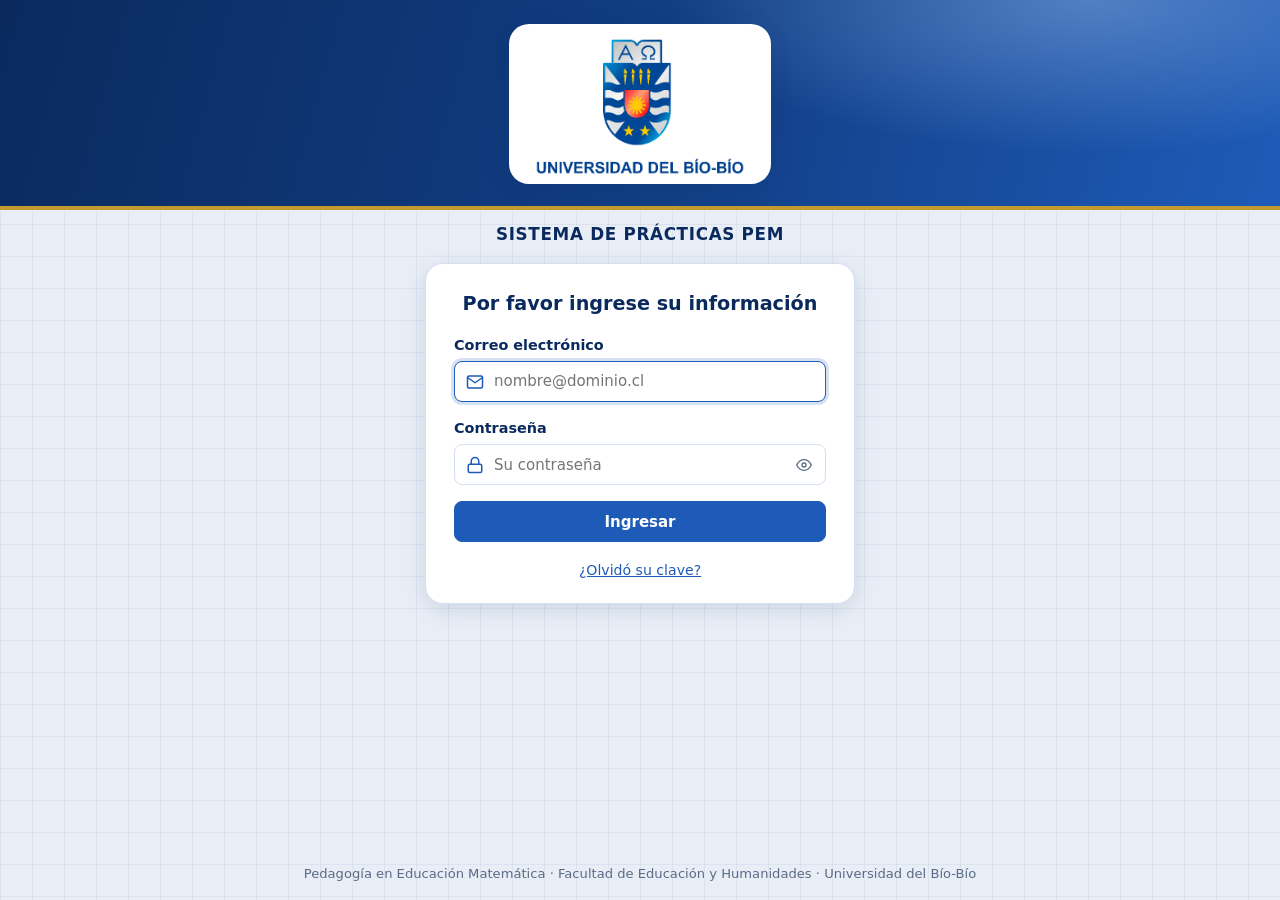
<file: backend/src/main/resources/static/index.html>
<!DOCTYPE html>
<html lang="es">
<head>
  <meta charset="utf-8">
  <meta name="viewport" content="width=device-width, initial-scale=1">
  <title>Ingresar · Sistema de Prácticas PEM</title>
  <meta name="description" content="Sistema de Prácticas PEM: evaluación y monitoreo de las prácticas de Pedagogía en Educación Matemática.">
  <link rel="icon" type="image/png" href="img/EscudoUBB.png">
  <link rel="stylesheet" href="css/base.css">
  <link rel="stylesheet" href="css/login.css">
</head>
<body class="login">
  <main class="login-pagina">
    <div class="login-logo-caja">
      <img class="login-logo" src="img/LogoInstitucionalPNG.png" alt="Universidad del Bío-Bío">
    </div>
    <p class="login-sistema">Sistema de Prácticas PEM</p>

    <section class="tarjeta login-tarjeta" aria-labelledby="titulo-login">
      <h2 id="titulo-login">Por favor ingrese su información</h2>

      <div id="alerta" hidden></div>

      <form id="form-login" novalidate autocomplete="on">
        <div class="campo">
          <label for="email">Correo electrónico</label>
          <span class="entrada-icono">
            <span class="ico" data-icono="mail"></span>
            <input id="email" name="email" type="email" autocomplete="username" placeholder="nombre@dominio.cl" autofocus>
          </span>
          <span class="error-campo" id="error-email" role="alert" hidden></span>
        </div>

        <div class="campo">
          <label for="password">Contraseña</label>
          <span class="entrada-icono">
            <span class="ico" data-icono="lock"></span>
            <input id="password" name="password" type="password" autocomplete="current-password" placeholder="Su contraseña">
            <button type="button" class="toggle-clave" id="toggle-clave" aria-label="Mostrar contraseña" aria-pressed="false"></button>
          </span>
          <span class="error-campo" id="error-password" role="alert" hidden></span>
        </div>

        <button type="submit" class="btn btn-primario btn-bloque" id="btn-ingresar">Ingresar</button>
      </form>

      <p class="login-aviso">
        <button type="button" class="login-enlace" id="btn-olvide" aria-expanded="false" aria-controls="panel-recuperar">¿Olvidó su clave?</button>
      </p>

      <div id="panel-recuperar" class="login-recuperar" hidden>
        <h3>Recuperar la clave</h3>
        <p class="login-ayuda">Escriba el correo de su cuenta. Si está registrado, le llegará un enlace para elegir una clave nueva.</p>
        <div id="alerta-recuperar" hidden></div>
        <form id="form-recuperar" novalidate>
          <div class="campo">
            <label for="email-recuperar">Correo electrónico</label>
            <span class="entrada-icono">
              <span class="ico" data-icono="mail"></span>
              <input id="email-recuperar" name="email" type="email" autocomplete="username" placeholder="nombre@dominio.cl">
            </span>
            <span class="error-campo" id="error-email-recuperar" role="alert" hidden></span>
          </div>
          <button type="submit" class="btn btn-primario btn-bloque" id="btn-recuperar">Enviar enlace</button>
        </form>
      </div>
    </section>

    <footer class="login-pie">
      Pedagogía en Educación Matemática · Facultad de Educación y Humanidades · Universidad del Bío-Bío
    </footer>
  </main>

  <script type="module" src="js/login.js"></script>
</body>
</html>
</file>
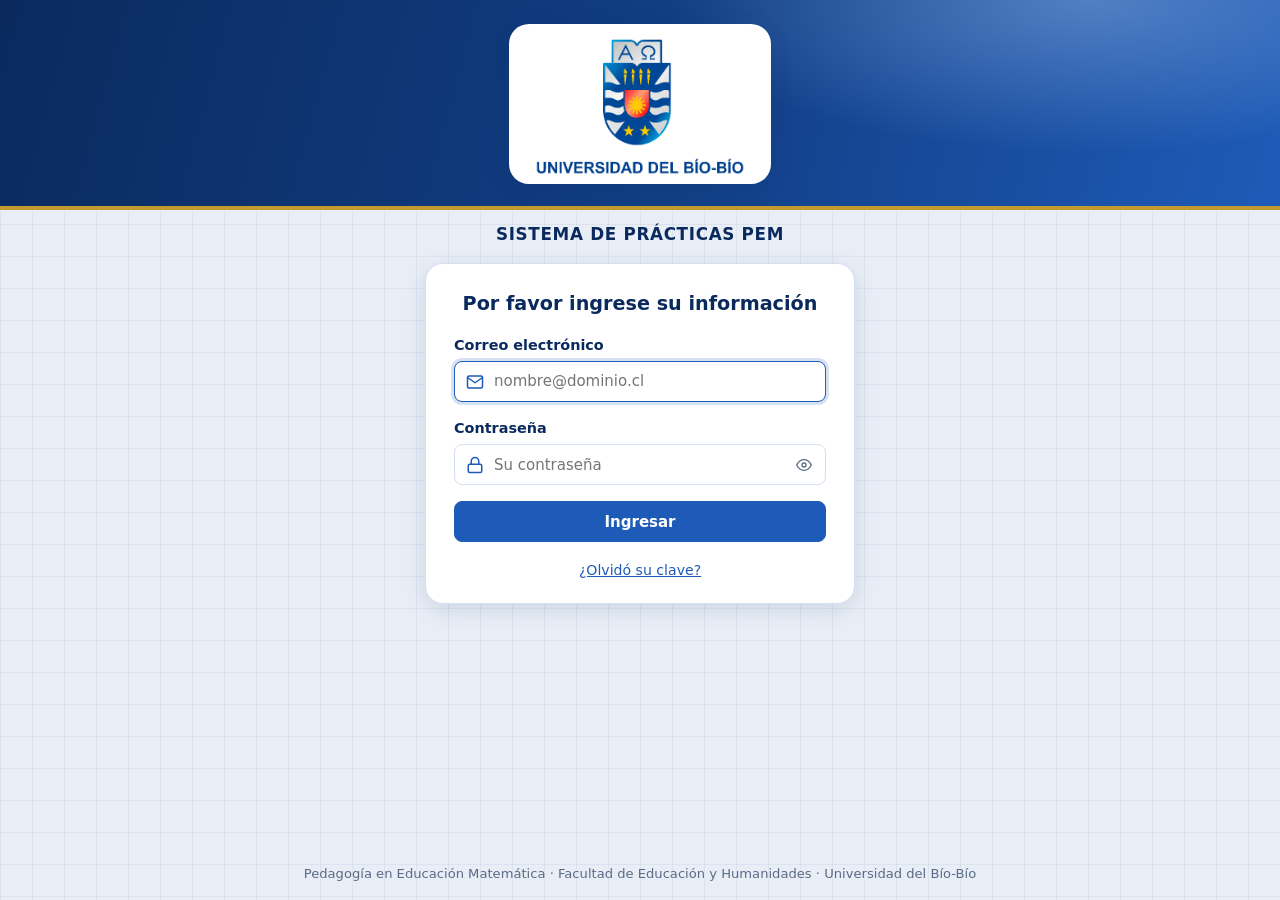
<file: backend/src/main/resources/static/app.html>
<!DOCTYPE html>
<html lang="es">
<head>
  <meta charset="utf-8">
  <meta name="viewport" content="width=device-width, initial-scale=1">
  <title>Sistema de Prácticas PEM</title>
  <meta name="description" content="Sistema de Prácticas PEM: evaluación y monitoreo de las prácticas de Pedagogía en Educación Matemática.">
  <link rel="icon" type="image/png" href="img/EscudoUBB.png">
  <link rel="stylesheet" href="css/base.css">
  <link rel="stylesheet" href="css/app.css">
  <link rel="stylesheet" href="css/vistas.css">
</head>
<body class="app">

  <!-- ZONA 1: cabecera fija. El escudo va SIEMPRE en la esquina superior izquierda. -->
  <header class="cabecera-app">
    <a class="marca" href="#/inicio" aria-label="Sistema de Prácticas PEM, ir al inicio">
      <span class="escudo-marco">
        <img src="img/EscudoUBB.png" alt="Escudo de la Universidad del Bío-Bío" onerror="this.parentNode.classList.add('sin-imagen')">
      </span>
      <span class="marca-texto">
        <strong>Sistema de Prácticas PEM</strong>
        <small>Universidad del Bío-Bío</small>
      </span>
    </a>

    <button type="button" class="btn-cabecera" id="btn-lateral" aria-label="Mostrar u ocultar el menú" aria-controls="lateral" aria-expanded="true"></button>

    <div class="cabecera-usuario">
      <span class="avatar" id="avatar" aria-hidden="true"></span>
      <div class="usuario-datos">
        <strong id="usuario-nombre">…</strong>
        <small id="usuario-rol"></small>
      </div>
      <button type="button" class="btn-salir" id="btn-salir"><span id="ico-salir"></span><span class="texto-salir">Cerrar sesión</span></button>
    </div>
  </header>

  <div class="cuerpo-app">
    <!-- ZONA 2: barra lateral (colapsable) -->
    <aside class="lateral" id="lateral" aria-label="Menú principal">
      <nav id="menu" aria-label="Funciones del sistema"></nav>
    </aside>
    <div class="velo" id="velo" hidden></div>

    <!-- ZONA 3: zona principal (cambia según la ruta #/...) -->
    <main class="principal" id="principal" tabindex="-1">
      <div id="vista" class="vista"></div>
    </main>
  </div>

  <script type="module" src="js/app.js"></script>
</body>
</html>
</file>
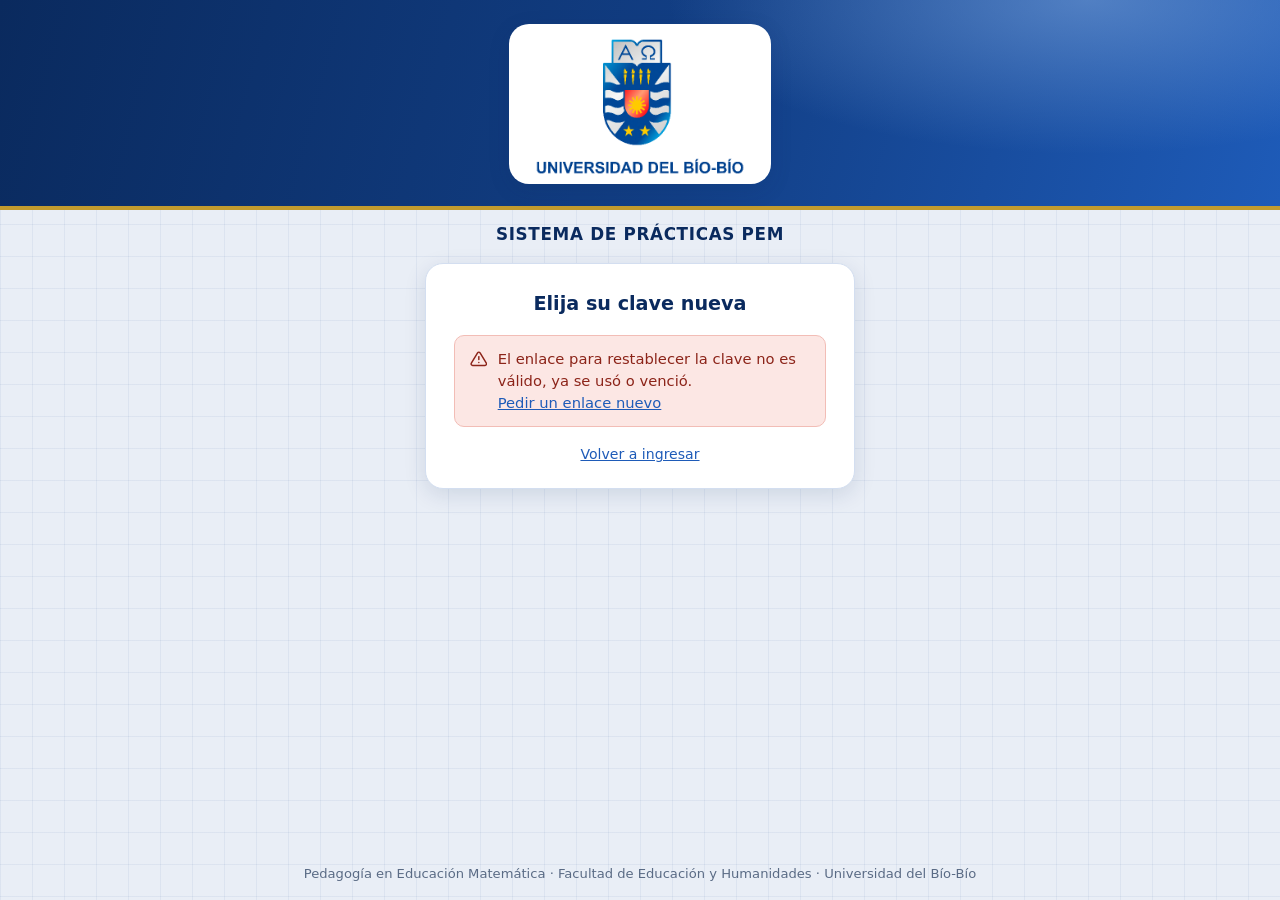
<file: backend/src/main/resources/static/restablecer-clave.html>
<!DOCTYPE html>
<html lang="es">
<head>
  <meta charset="utf-8">
  <meta name="viewport" content="width=device-width, initial-scale=1">
  <!-- El token va en la URL: que no se mande a otros sitios en la cabecera Referer -->
  <meta name="referrer" content="no-referrer">
  <title>Restablecer clave · Sistema de Prácticas PEM</title>
  <link rel="icon" type="image/png" href="img/EscudoUBB.png">
  <link rel="stylesheet" href="css/base.css">
  <link rel="stylesheet" href="css/login.css">
</head>
<body class="login">
  <main class="login-pagina">
    <div class="login-logo-caja">
      <img class="login-logo" src="img/LogoInstitucionalPNG.png" alt="Universidad del Bío-Bío">
    </div>
    <p class="login-sistema">Sistema de Prácticas PEM</p>

    <section class="tarjeta login-tarjeta" aria-labelledby="titulo-restablecer">
      <h2 id="titulo-restablecer">Elija su clave nueva</h2>

      <div id="alerta" hidden></div>

      <form id="form-restablecer" novalidate>
        <div class="campo">
          <label for="nueva">Clave nueva</label>
          <span class="entrada-icono">
            <span class="ico" data-icono="lock"></span>
            <input id="nueva" name="nueva" type="password" autocomplete="new-password" placeholder="Entre 8 y 72 caracteres" autofocus>
            <button type="button" class="toggle-clave" id="toggle-clave" aria-label="Mostrar contraseña" aria-pressed="false"></button>
          </span>
          <span class="error-campo" id="error-nueva" role="alert" hidden></span>
        </div>

        <div class="campo">
          <label for="confirmacion">Repita la clave nueva</label>
          <span class="entrada-icono">
            <span class="ico" data-icono="lock"></span>
            <input id="confirmacion" name="confirmacion" type="password" autocomplete="new-password" placeholder="La misma clave">
          </span>
          <span class="error-campo" id="error-confirmacion" role="alert" hidden></span>
        </div>

        <button type="submit" class="btn btn-primario btn-bloque" id="btn-guardar">Guardar clave nueva</button>
      </form>

      <p class="login-aviso"><a href="index.html">Volver a ingresar</a></p>
    </section>

    <footer class="login-pie">
      Pedagogía en Educación Matemática · Facultad de Educación y Humanidades · Universidad del Bío-Bío
    </footer>
  </main>

  <script type="module" src="js/restablecer-clave.js"></script>
</body>
</html>
</file>
<file: backend/src/main/resources/static/css/base.css>
/* =========================================================================
   Sistema de Prácticas PEM - estilos base (compartidos por login y aplicación)
   Paleta propia en azules institucionales + acento dorado discreto.
   ========================================================================= */

:root {
  --azul-900: #0A2A5E;
  --azul-700: #123F86;
  --azul-500: #1E5BB8;
  --azul-300: #7FA7DD;
  --azul-50: #EAF1FB;
  --dorado: #C29B2E;
  --dorado-suave: #F6EBC8;

  --texto: #1B2A41;
  --texto-suave: #5A6B85;
  --borde: #D3DEF0;
  --fondo: #F2F5FA;
  --blanco: #FFFFFF;

  --ok: #1F8A5B;
  --ok-fondo: #E3F5EC;
  --aviso: #A86A0C;
  --aviso-fondo: #FCEFD6;
  --error: #C0392B;
  --error-fondo: #FCE7E4;
  --info-fondo: #E4EEFB;

  --radio: 10px;
  --radio-grande: 16px;
  --sombra-sm: 0 1px 2px rgba(10, 42, 94, .08);
  --sombra: 0 6px 22px rgba(10, 42, 94, .12);
  --fuente: "Segoe UI", system-ui, -apple-system, "Helvetica Neue", Arial, sans-serif;
}

*, *::before, *::after { box-sizing: border-box; }

html, body { height: 100%; }

body {
  margin: 0;
  font-family: var(--fuente);
  font-size: 15px;
  line-height: 1.5;
  color: var(--texto);
  background: var(--fondo);
  -webkit-font-smoothing: antialiased;
}

h1, h2, h3, h4 { margin: 0 0 .4em; line-height: 1.25; color: var(--azul-900); }
h1 { font-size: 1.6rem; }
h2 { font-size: 1.25rem; }
h3 { font-size: 1.05rem; }
p { margin: 0 0 .8em; }
a { color: var(--azul-500); }
[hidden] { display: none !important; }

.icono { width: 1.2em; height: 1.2em; flex: none; vertical-align: -.2em; }
.sr-only { position: absolute; width: 1px; height: 1px; overflow: hidden; clip: rect(0 0 0 0); white-space: nowrap; }

:focus-visible { outline: 3px solid var(--azul-300); outline-offset: 2px; }

/* ---------- Botones ---------- */
.btn {
  display: inline-flex; align-items: center; justify-content: center; gap: .5em;
  padding: .55em 1.1em; min-height: 40px;
  font: inherit; font-weight: 600; color: var(--azul-700);
  background: var(--blanco); border: 1px solid var(--azul-300); border-radius: 8px;
  cursor: pointer; transition: background .15s, box-shadow .15s, transform .05s;
  text-decoration: none;
}
.btn:hover { background: var(--azul-50); }
.btn:active { transform: translateY(1px); }
.btn:disabled, .btn[aria-busy="true"] { opacity: .65; cursor: not-allowed; }
.btn-primario { color: #fff; background: var(--azul-500); border-color: var(--azul-500); }
.btn-primario:hover { background: var(--azul-700); }
.btn-ok { color: #fff; background: var(--ok); border-color: var(--ok); }
.btn-ok:hover { background: #17724a; }
.btn-peligro { color: #fff; background: var(--error); border-color: var(--error); }
.btn-peligro:hover { background: #a02f23; }
.btn-fantasma { border-color: transparent; background: transparent; }
.btn-chico { min-height: 32px; padding: .25em .75em; font-size: .88rem; }
.btn-bloque { width: 100%; }
.btn .cargando { width: 1em; height: 1em; }

/* ---------- Spinner ---------- */
.cargando {
  display: inline-block; width: 1.2em; height: 1.2em;
  border: 3px solid var(--azul-50); border-top-color: var(--azul-500); border-radius: 50%;
  animation: girar .8s linear infinite;
}
.btn-primario .cargando, .btn-ok .cargando, .btn-peligro .cargando { border-color: rgba(255, 255, 255, .35); border-top-color: #fff; }
@keyframes girar { to { transform: rotate(360deg); } }
.estado-carga { display: flex; align-items: center; justify-content: center; gap: .8em; padding: 2.5rem 1rem; color: var(--texto-suave); }
.estado-carga .cargando { width: 1.6em; height: 1.6em; }

/* ---------- Formularios ---------- */
.campo { display: flex; flex-direction: column; gap: .3em; margin-bottom: 1rem; }
.campo > label, .campo > .etiqueta { font-weight: 600; font-size: .9rem; color: var(--azul-900); }
.campo .ayuda { font-size: .82rem; color: var(--texto-suave); }
.campo .error-campo { font-size: .82rem; color: var(--error); font-weight: 600; }
.campo input[type="file"] { padding: .4rem; border: 1px dashed var(--borde); border-radius: 10px; background: var(--fondo); font-size: .85rem; }
.req { color: var(--error); }

input[type="text"], input[type="email"], input[type="password"], input[type="number"], input[type="date"],
input[type="time"], input[type="search"], select, textarea {
  width: 100%; font: inherit; color: var(--texto);
  padding: .55em .75em; min-height: 40px;
  background: var(--blanco); border: 1px solid var(--borde); border-radius: 8px;
  transition: border-color .15s, box-shadow .15s;
}
textarea { min-height: 90px; resize: vertical; }
input:focus, select:focus, textarea:focus { outline: none; border-color: var(--azul-500); box-shadow: 0 0 0 3px rgba(30, 91, 184, .18); }
input.invalido, select.invalido, textarea.invalido { border-color: var(--error); background: #fffafa; }
input:disabled, select:disabled, textarea:disabled { background: var(--fondo); color: var(--texto-suave); }

.rejilla-form { display: grid; grid-template-columns: repeat(2, minmax(0, 1fr)); gap: 0 1rem; }
.rejilla-form .completo { grid-column: 1 / -1; }
@media (max-width: 620px) { .rejilla-form { grid-template-columns: 1fr; } }

/* ---------- Tarjetas ---------- */
.tarjeta {
  background: var(--blanco); border: 1px solid var(--borde); border-radius: var(--radio-grande);
  box-shadow: var(--sombra-sm); padding: 1.25rem;
}
.tarjeta + .tarjeta { margin-top: 1rem; }
.tarjeta > h2:first-child, .tarjeta > h3:first-child { margin-top: 0; }

/* ---------- Badges de estado ---------- */
.badge {
  display: inline-flex; align-items: center; gap: .35em; padding: .15em .65em;
  font-size: .78rem; font-weight: 700; letter-spacing: .02em; white-space: nowrap;
  border-radius: 999px; border: 1px solid transparent;
  color: #3b4a63; background: #E8ECF3; border-color: #D3DAE6;
}
.badge::before { content: ""; width: .5em; height: .5em; border-radius: 50%; background: currentColor; opacity: .8; }
.badge-BORRADOR { color: #4d5a70; background: #EBEEF3; border-color: #D5DBE5; }
.badge-EN_REVISION_GUIA { color: #14508f; background: #DFECFB; border-color: #B6D2F1; }
.badge-CON_OBSERVACIONES { color: #94590a; background: #FCEFD6; border-color: #F0D4A0; }
.badge-EN_AUTORIZACION { color: #4d3a9c; background: #ECE8FA; border-color: #CFC6F1; }
.badge-AUTORIZADA, .badge-APROBADA, .badge-FINALIZADA { color: #16704a; background: #E3F5EC; border-color: #B5E2CB; }
.badge-EN_CURSO { color: #14508f; background: #DFECFB; border-color: #B6D2F1; }
.badge-REPROBADA { color: #a02f23; background: #FCE7E4; border-color: #F2BDB6; }
.badge-rol { color: var(--azul-700); background: var(--azul-50); border-color: var(--borde); }
.badge-rol::before { display: none; }
.badge-dorado { color: #7a5c0c; background: var(--dorado-suave); border-color: #E7D391; }
.badge-dorado::before { display: none; }

/* ---------- Tablas ---------- */
.tabla-contenedor { overflow-x: auto; border: 1px solid var(--borde); border-radius: var(--radio); background: var(--blanco); }
table.tabla { width: 100%; border-collapse: collapse; font-size: .93rem; }
.tabla th, .tabla td { padding: .65em .9em; text-align: left; border-bottom: 1px solid var(--borde); vertical-align: middle; }
.tabla thead th { background: var(--azul-50); color: var(--azul-900); font-size: .8rem; text-transform: uppercase; letter-spacing: .04em; white-space: nowrap; }
.tabla tbody tr:last-child td { border-bottom: none; }
.tabla tbody tr:hover { background: #F7FAFE; }
.tabla .acciones { text-align: right; white-space: nowrap; }
.tabla .num { text-align: right; font-variant-numeric: tabular-nums; }
.tabla small { color: var(--texto-suave); }
/* Celular: la tabla se desplaza de lado dentro de su recuadro, pero la columna de acciones (Abrir, Ver...) queda
   fija a la derecha para que el botón siempre esté a la vista. */
@media (max-width: 640px) {
  .tabla td.acciones, .tabla:has(td.acciones) thead th:last-child { position: sticky; right: 0; z-index: 1; box-shadow: -8px 0 10px -8px rgba(10, 42, 94, .35); }
  .tabla td.acciones { background: var(--blanco); }
  .tabla tbody tr:hover td.acciones { background: #F7FAFE; }
}

/* ---------- Vacío, alertas ---------- */
.vacio { text-align: center; padding: 2.5rem 1rem; color: var(--texto-suave); }
.vacio .icono { width: 2.4rem; height: 2.4rem; color: var(--azul-300); margin-bottom: .4rem; }
.vacio p { margin: .2em 0; }

.alerta {
  display: flex; gap: .7em; align-items: flex-start; padding: .8em 1em; margin-bottom: 1rem;
  border-radius: var(--radio); border: 1px solid; font-size: .92rem;
}
.alerta .icono { margin-top: .15em; }
.alerta ul { margin: .3em 0 0; padding-left: 1.2em; }
.alerta-error { color: #8c2419; background: var(--error-fondo); border-color: #F2BDB6; }
.alerta-aviso { color: #7a4d06; background: var(--aviso-fondo); border-color: #F0D4A0; }
.alerta-info { color: #14406f; background: var(--info-fondo); border-color: #BFD5F2; }
.alerta-ok { color: #12603f; background: var(--ok-fondo); border-color: #B5E2CB; }

/* ---------- Toasts ---------- */
#toasts { position: fixed; right: 1rem; bottom: 1rem; z-index: 1000; display: flex; flex-direction: column; gap: .5rem; max-width: min(380px, calc(100vw - 2rem)); }
.toast {
  display: flex; gap: .6em; align-items: flex-start; padding: .75em 1em; border-radius: var(--radio);
  color: #fff; background: var(--azul-900); box-shadow: var(--sombra); font-size: .92rem;
  animation: entra .2s ease-out;
}
.toast-ok { background: #1a6f4b; }
.toast-error { background: #a52f22; }
.toast .icono { margin-top: .12em; }
@keyframes entra { from { opacity: 0; transform: translateY(8px); } to { opacity: 1; transform: none; } }

/* ---------- Modal ---------- */
.modal-fondo {
  position: fixed; inset: 0; z-index: 900; display: flex; align-items: flex-start; justify-content: center;
  padding: 4vh 1rem; overflow-y: auto; background: rgba(10, 42, 94, .5); animation: aparece .15s ease-out;
}
.modal { width: min(680px, 100%); background: var(--blanco); border-radius: var(--radio-grande); box-shadow: 0 20px 60px rgba(10, 42, 94, .35); }
.modal-chico { width: min(460px, 100%); }
.modal-cabecera { display: flex; align-items: center; justify-content: space-between; gap: 1rem; padding: 1rem 1.25rem; border-bottom: 1px solid var(--borde); }
.modal-cabecera h2 { margin: 0; font-size: 1.1rem; }
.modal-cuerpo { padding: 1.25rem; }
.modal-pie { display: flex; justify-content: flex-end; gap: .6rem; padding: .9rem 1.25rem; border-top: 1px solid var(--borde); background: #F8FAFD; border-radius: 0 0 var(--radio-grande) var(--radio-grande); flex-wrap: wrap; }
@keyframes aparece { from { opacity: 0; } to { opacity: 1; } }

@media (prefers-reduced-motion: reduce) {
  *, *::before, *::after { animation-duration: .01ms !important; transition-duration: .01ms !important; }
}
</file>
<file: backend/src/main/resources/static/css/login.css>
/* Pantalla de inicio de sesión */

body.login {
  min-height: 100%;
  background-color: #E9EEF6;
  /* cuadrícula sutil */
  background-image:
    linear-gradient(rgba(18, 63, 134, .06) 1px, transparent 1px),
    linear-gradient(90deg, rgba(18, 63, 134, .06) 1px, transparent 1px);
  background-size: 32px 32px;
  position: relative;
}

/* banda decorativa de degradado azul arriba */
body.login::before {
  content: "";
  position: absolute; inset: 0 0 auto 0; height: 210px;
  background:
    radial-gradient(600px 220px at 85% 0%, rgba(127, 167, 221, .55), transparent 70%),
    linear-gradient(105deg, var(--azul-900) 0%, var(--azul-700) 55%, var(--azul-500) 100%);
  border-bottom: 4px solid var(--dorado);
}

.login-pagina {
  position: relative; z-index: 1;
  min-height: 100vh;
  display: flex; flex-direction: column; align-items: center;
  padding: 1.5rem 1rem 1rem;
}

.login-logo-caja {
  background: var(--blanco); border-radius: 20px; box-shadow: var(--sombra);
  padding: .9rem 1.6rem .6rem; margin-bottom: 1.25rem;
}
.login-logo { display: block; width: clamp(150px, 26vw, 210px); height: auto; }

.login-sistema {
  margin: 1.1rem 0 1rem; text-align: center; font-size: 1.05rem; font-weight: 600; letter-spacing: .04em;
  color: var(--azul-900); text-transform: uppercase;
}

.login-tarjeta {
  width: min(430px, 100%); padding: 1.75rem 1.75rem 1.4rem; border-radius: 18px; box-shadow: var(--sombra);
}
.login-tarjeta h2 { text-align: center; font-size: 1.2rem; margin-bottom: 1.2rem; }

.entrada-icono { position: relative; display: block; }
.entrada-icono > .ico {
  position: absolute; left: .8em; top: 50%; transform: translateY(-50%); color: var(--azul-500); display: flex; pointer-events: none;
}
.entrada-icono input { padding-left: 2.6em; }
.entrada-icono input[type="password"], .entrada-icono input.con-toggle { padding-right: 3em; }
.entrada-icono .toggle-clave {
  position: absolute; right: .3em; top: 50%; transform: translateY(-50%);
  width: 36px; height: 36px; display: flex; align-items: center; justify-content: center;
  color: var(--texto-suave); background: transparent; border: 0; border-radius: 8px; cursor: pointer;
}
.entrada-icono .toggle-clave:hover { background: var(--azul-50); color: var(--azul-700); }

.login-aviso { margin: 1.1rem 0 0; text-align: center; font-size: .88rem; color: var(--texto-suave); }
.login-enlace {
  font: inherit; color: var(--azul-500); background: none; border: 0; padding: 0; cursor: pointer; text-decoration: underline;
}
.login-enlace:hover { color: var(--azul-700); }
.login-recuperar { margin-top: 1.1rem; padding-top: 1.1rem; border-top: 1px solid var(--azul-50); }
.login-recuperar h3 { font-size: 1.05rem; margin-bottom: .4rem; text-align: center; }
.login-ayuda { margin: 0 0 .9rem; font-size: .88rem; color: var(--texto-suave); text-align: center; }
.login-pie { margin-top: auto; padding-top: 1.5rem; text-align: center; font-size: .82rem; color: var(--texto-suave); }

@media (max-width: 480px) {
  body.login::before { height: 170px; }
  .login-tarjeta { padding: 1.4rem 1.1rem 1.2rem; }
}
</file>
<file: backend/src/main/resources/static/css/app.css>
/* Estructura de la aplicación: cabecera fija, barra lateral y zona principal + pantalla de inicio */

:root { --alto-cabecera: 64px; --ancho-lateral: 300px; --ancho-lateral-chico: 68px; }

body.app { height: 100vh; overflow: hidden; display: flex; flex-direction: column; }

/* ================= CABECERA ================= */
.cabecera-app {
  flex: none; height: var(--alto-cabecera); position: relative; z-index: 30;
  display: flex; align-items: center; gap: .75rem; padding: 0 1rem 0 .75rem;
  color: #fff;
  background: linear-gradient(95deg, var(--azul-900) 0%, var(--azul-700) 65%, #17509f 100%);
  border-bottom: 3px solid var(--dorado);
  box-shadow: 0 2px 10px rgba(10, 42, 94, .25);
}

.marca { display: flex; align-items: center; gap: .7rem; color: inherit; text-decoration: none; min-width: 0; }
.marca-texto { display: flex; flex-direction: column; line-height: 1.15; min-width: 0; }
.marca-texto strong { font-size: 1.05rem; letter-spacing: .01em; white-space: nowrap; }
.marca-texto small { font-size: .74rem; color: var(--azul-300); letter-spacing: .05em; text-transform: uppercase; white-space: nowrap; }

/* Escudo: recorte del PNG (tiene mucho margen transparente) dentro de un marco blanco redondeado. */
.escudo-marco {
  position: relative; flex: none; width: 40px; height: 48px; overflow: hidden;
  background: #fff; border-radius: 10px;
  box-shadow: 0 0 0 2px rgba(127, 167, 221, .55), 0 2px 8px rgba(0, 0, 0, .3);
}
.escudo-marco img { position: absolute; width: 90px; max-width: none; height: auto; left: -25px; top: 0; }
/* Si falta el archivo: degradado con las siglas */
.escudo-marco.sin-imagen { background: linear-gradient(160deg, var(--azul-300), var(--azul-500) 60%, var(--azul-900)); }
.escudo-marco.sin-imagen img { display: none; }
.escudo-marco.sin-imagen::after { content: "UBB"; position: absolute; inset: 0; display: flex; align-items: center; justify-content: center; font-weight: 800; font-size: .8rem; color: #fff; }

.btn-cabecera {
  display: inline-flex; align-items: center; justify-content: center; width: 40px; height: 40px; margin-left: .5rem;
  color: #fff; background: rgba(255, 255, 255, .1); border: 1px solid rgba(255, 255, 255, .25); border-radius: 10px; cursor: pointer;
}
.btn-cabecera:hover { background: rgba(255, 255, 255, .2); }

.cabecera-usuario { margin-left: auto; display: flex; align-items: center; gap: .7rem; min-width: 0; }
.avatar {
  flex: none; width: 38px; height: 38px; border-radius: 50%; display: flex; align-items: center; justify-content: center;
  font-weight: 700; font-size: .85rem; color: var(--azul-900); background: var(--dorado-suave); border: 2px solid var(--dorado);
}
.usuario-datos { display: flex; flex-direction: column; line-height: 1.2; text-align: right; min-width: 0; }
.usuario-datos strong { font-size: .92rem; white-space: nowrap; overflow: hidden; text-overflow: ellipsis; max-width: 240px; }
.usuario-datos small { font-size: .76rem; color: var(--azul-300); text-transform: uppercase; letter-spacing: .05em; font-weight: 600; }
.btn-salir {
  display: inline-flex; align-items: center; gap: .45em; padding: .45em .9em; min-height: 38px;
  font: inherit; font-weight: 600; font-size: .88rem; color: #fff; background: rgba(255, 255, 255, .12);
  border: 1px solid rgba(255, 255, 255, .35); border-radius: 8px; cursor: pointer; white-space: nowrap;
}
.btn-salir:hover { background: rgba(255, 255, 255, .24); }

/* ================= CUERPO ================= */
.cuerpo-app { flex: 1; display: flex; min-height: 0; position: relative; }

/* ================= BARRA LATERAL ================= */
.lateral {
  flex: none; width: var(--ancho-lateral); overflow-y: auto; overflow-x: hidden;
  background: var(--blanco); border-right: 1px solid var(--borde);
  transition: width .2s ease; padding: .75rem .6rem 1rem;
}
.lateral::-webkit-scrollbar { width: 8px; }
.lateral::-webkit-scrollbar-thumb { background: var(--borde); border-radius: 8px; }

.grupo { margin-top: .9rem; }
.grupo:first-child { margin-top: 0; }
/* Título de sección del menú (por ejemplo "Accesos rápidos"): solo una etiqueta, no es interactivo */
.grupo-titulo {
  display: flex; align-items: center; width: 100%; gap: .5rem;
  padding: .3rem .7rem; margin-bottom: .2rem; font: inherit; font-size: .72rem; font-weight: 700;
  letter-spacing: .09em; text-transform: uppercase; color: var(--texto-suave); background: none; border: 0; border-radius: 6px; cursor: default; text-align: left;
}

.item {
  position: relative; display: flex; align-items: center; gap: .75rem; padding: .55rem .7rem; margin: 2px 0;
  color: var(--texto); text-decoration: none; border-radius: 10px; border-left: 4px solid transparent;
  font-size: .9rem; line-height: 1.3; cursor: pointer;
}
.item:hover { background: var(--azul-50); color: var(--azul-900); }
.item.activo { background: var(--azul-50); color: var(--azul-900); font-weight: 700; border-left-color: var(--azul-500); box-shadow: inset 0 0 0 1px var(--borde); }
.item-ico { flex: none; display: flex; align-items: center; justify-content: center; width: 34px; height: 34px; border-radius: 9px; color: var(--azul-500); background: #F1F6FD; }
.item.activo .item-ico { color: #fff; background: var(--azul-500); }
.item-texto { display: flex; flex-direction: column; min-width: 0; }
.item-acceso { font-size: .85rem; }
.item-acceso .item-ico { width: 30px; height: 30px; }

/* Barra lateral contraída (solo íconos) */
body.lateral-chico .lateral { width: var(--ancho-lateral-chico); padding-left: .5rem; padding-right: .5rem; }
body.lateral-chico .item { justify-content: center; padding: .4rem; border-left-width: 0; }
body.lateral-chico .item-texto { display: none; }
body.lateral-chico .grupo-titulo { font-size: 0; padding: 0; height: 1px; background: var(--borde); margin: .8rem .5rem; width: auto; pointer-events: none; }

.velo { display: none; }

/* ================= ZONA PRINCIPAL ================= */
.principal { flex: 1; min-width: 0; overflow-y: auto; padding: 1.5rem 1.75rem 2.5rem; scroll-behavior: smooth; }
.principal:focus { outline: none; }
.vista { max-width: 1280px; margin: 0 auto; min-height: 100%; }

/* ================= PANTALLA DE INICIO (#/inicio) ================= */
.principal.es-inicio { padding: 1.25rem; }
.principal.es-inicio .vista { max-width: none; }

.inicio {
  display: grid; grid-template-columns: minmax(300px, 380px) minmax(0, 1fr); gap: 1.25rem;
  height: calc(100vh - var(--alto-cabecera) - 2.5rem - 3px); min-height: 460px;
}
.inicio-col-izq { display: flex; flex-direction: column; gap: 1rem; min-height: 0; overflow-y: auto; padding-right: .15rem; }

.inicio-saludo { padding: 1.25rem 1.25rem 1.1rem; border-radius: var(--radio-grande); color: #fff; background: linear-gradient(135deg, var(--azul-900), var(--azul-700)); box-shadow: var(--sombra); border-bottom: 4px solid var(--dorado); }
.inicio-saludo small { display: block; margin-bottom: .2rem; font-size: .78rem; letter-spacing: .06em; text-transform: uppercase; color: var(--azul-300); font-weight: 600; }
.inicio-saludo h1 { margin: 0 0 .5rem; color: #fff; font-size: 1.4rem; }
.inicio-saludo p { margin: 0; font-size: .86rem; line-height: 1.5; color: #dbe6f7; }
.inicio-saludo .badge { margin-top: .7rem; color: #fff; background: rgba(255, 255, 255, .15); border-color: rgba(255, 255, 255, .35); }

.accesos-titulo { margin: .2rem 0 -.3rem; font-size: .78rem; letter-spacing: .08em; text-transform: uppercase; color: var(--texto-suave); font-weight: 700; }
.acceso {
  display: flex; align-items: center; gap: .9rem; padding: .85rem 1rem; color: inherit; text-decoration: none;
  background: var(--blanco); border: 1px solid var(--borde); border-radius: 14px; box-shadow: var(--sombra-sm);
  transition: transform .12s, box-shadow .12s, border-color .12s;
}
.acceso:hover { transform: translateY(-2px); box-shadow: var(--sombra); border-color: var(--azul-300); }
.acceso-ico { flex: none; width: 42px; height: 42px; display: flex; align-items: center; justify-content: center; border-radius: 12px; color: #fff; background: linear-gradient(135deg, var(--azul-500), var(--azul-700)); }
.acceso-ico .icono { width: 1.35em; height: 1.35em; }
.acceso strong { display: block; color: var(--azul-900); font-size: .95rem; }
.acceso small { color: var(--texto-suave); font-size: .82rem; }
.acceso .cuenta { margin-left: auto; flex: none; min-width: 1.8em; padding: .1em .6em; text-align: center; font-weight: 800; font-size: .85rem; color: #fff; background: var(--dorado); border-radius: 999px; }

.hero {
  position: relative; min-height: 420px; overflow: hidden; border-radius: 20px; box-shadow: var(--sombra);
  background: linear-gradient(140deg, var(--azul-500), var(--azul-900)); /* fallback si falta la imagen */
}
.hero img { position: absolute; inset: 0; width: 100%; height: 100%; object-fit: cover; object-position: 82% 50%; }
.hero::after { /* degradado azul que disimula el pixelado y da unidad visual */
  content: ""; position: absolute; inset: 0;
  background:
    linear-gradient(180deg, rgba(10, 42, 94, .05) 0%, rgba(10, 42, 94, .25) 55%, rgba(10, 42, 94, .78) 100%),
    linear-gradient(90deg, rgba(18, 63, 134, .35), transparent 45%);
}
.hero-franja {
  position: absolute; z-index: 2; left: 0; right: 0; bottom: 0; display: flex; align-items: center; gap: .9rem;
  padding: 1.1rem 1.6rem; color: #fff; background: rgba(10, 42, 94, .62); backdrop-filter: blur(6px);
  border-top: 3px solid var(--dorado);
}
.hero-franja strong { font-size: clamp(1.15rem, 2.4vw, 1.75rem); letter-spacing: .01em; }
.hero-franja small { display: block; font-size: .82rem; color: #cfe0f7; letter-spacing: .04em; }

@media (max-width: 1000px) {
  .inicio { grid-template-columns: 1fr; height: auto; min-height: 0; }
  .hero { order: -1; min-height: 300px; }
  .inicio-col-izq { overflow: visible; }
}

/* ================= RESPONSIVO ================= */
@media (max-width: 900px) {
  .principal { padding: 1rem 1rem 2rem; }
  .lateral {
    position: fixed; z-index: 40; top: var(--alto-cabecera); bottom: 0; left: 0; width: min(320px, 86vw);
    transform: translateX(-100%); transition: transform .2s ease; box-shadow: var(--sombra);
  }
  body.lateral-abierto .lateral { transform: none; }
  body.lateral-abierto .velo { display: block; position: fixed; z-index: 35; inset: var(--alto-cabecera) 0 0 0; background: rgba(10, 42, 94, .45); }
  /* en pantallas angostas la barra siempre muestra texto: "contraída" solo aplica a escritorio */
  body.lateral-chico .lateral { width: min(320px, 86vw); }
  body.lateral-chico .item { justify-content: flex-start; padding: .55rem .7rem; border-left-width: 4px; }
  body.lateral-chico .item-texto { display: flex; }
  body.lateral-chico .grupo-titulo { font-size: .72rem; height: auto; padding: .3rem .7rem; background: none; margin: 0 0 .2rem; pointer-events: auto; cursor: pointer; }
  body.lateral-chico .grupo-titulo .icono { display: block; }
}
@media (max-width: 640px) {
  .marca-texto small, .usuario-datos strong, .texto-salir { display: none; }
  .usuario-datos small { font-size: .7rem; }
  .cabecera-app { gap: .5rem; padding-right: .6rem; }
  .btn-cabecera { margin-left: .2rem; }
}
@media (max-width: 420px) {
  .marca-texto strong { font-size: .92rem; }
  .usuario-datos { display: none; }
}
</file>
<file: backend/src/main/resources/static/css/vistas.css>
/* Estilos de las vistas (HU-01 a HU-05) */

code { font-family: Consolas, "Courier New", monospace; font-size: .88em; padding: .1em .35em; background: var(--azul-50); border-radius: 4px; }
.subtitulo { color: var(--texto-suave); font-size: .92rem; margin: 0 0 .6em; }
h2 .icono { color: var(--azul-500); }

/* ---------- Cabecera de vista ---------- */
.vista-cabecera { display: flex; align-items: flex-end; justify-content: space-between; gap: 1rem; flex-wrap: wrap; margin-bottom: 1.25rem; }
.vista-cabecera h1 { margin: .15em 0 .1em; font-size: 1.45rem; }
.vista-cabecera .subtitulo { margin: 0; max-width: 62ch; }
.vista-acciones { display: flex; gap: .5rem; flex-wrap: wrap; }

/* ---------- Pestañas ---------- */
.pestanas { display: flex; gap: .25rem; margin-bottom: 1rem; border-bottom: 2px solid var(--borde); overflow-x: auto; }
.pestana { display: inline-flex; align-items: center; gap: .5em; padding: .65em 1.1em; font-weight: 600; color: var(--texto-suave); text-decoration: none; border-bottom: 3px solid transparent; margin-bottom: -2px; white-space: nowrap; }
.pestana:hover { color: var(--azul-700); background: var(--azul-50); border-radius: 8px 8px 0 0; }
.pestana.activa { color: var(--azul-900); border-bottom-color: var(--azul-500); }

/* ---------- Barra de herramientas y filtros ---------- */
.barra-herramientas { display: flex; align-items: flex-end; gap: .75rem 1rem; flex-wrap: wrap; margin-bottom: 1rem; }
.barra-herramientas > .btn:last-child:not(:first-child) { margin-left: auto; }
.filtro { display: flex; flex-direction: column; gap: .25em; font-size: .8rem; font-weight: 600; color: var(--texto-suave); text-transform: uppercase; letter-spacing: .04em; }
.filtro select, .filtro input { min-width: 180px; text-transform: none; letter-spacing: 0; font-weight: 400; font-size: .95rem; }
.buscador { position: relative; flex: 1; min-width: 220px; max-width: 420px; }
.buscador .icono { position: absolute; left: .8em; top: 50%; transform: translateY(-50%); color: var(--azul-500); pointer-events: none; }
.buscador input { padding-left: 2.5em; }
.pie-tabla { margin: .5rem .2rem 0; font-size: .82rem; color: var(--texto-suave); }

.acciones-form { display: flex; justify-content: flex-end; gap: .6rem; flex-wrap: wrap; padding-top: 1rem; margin-top: .5rem; border-top: 1px solid var(--borde); }
.tarjeta-titulo { display: flex; align-items: center; justify-content: space-between; gap: 1rem; flex-wrap: wrap; margin-bottom: .6rem; }
.tarjeta-titulo h2 { margin: 0; display: flex; align-items: center; gap: .6em; flex-wrap: wrap; }

/* ---------- Rejillas y datos ---------- */
.rejilla-2 { display: grid; grid-template-columns: repeat(2, minmax(0, 1fr)); gap: 1rem; align-items: start; }
.rejilla-2 > .tarjeta + .tarjeta { margin-top: 0; }
@media (max-width: 860px) { .rejilla-2 { grid-template-columns: 1fr; } }

.perfil { display: flex; align-items: center; gap: 1rem; margin-bottom: 1rem; }
.perfil h2 { margin-bottom: .1em; }
.avatar-grande {
  flex: none; width: 64px; height: 64px; border-radius: 50%; display: flex; align-items: center; justify-content: center;
  font-size: 1.3rem; font-weight: 700; color: #fff; background: linear-gradient(135deg, var(--azul-500), var(--azul-900)); border: 3px solid var(--dorado-suave);
}
dl.datos { margin: 0; display: grid; gap: .7rem; }
dl.datos.datos-2 { grid-template-columns: repeat(2, minmax(0, 1fr)); gap: .7rem 1.2rem; margin-bottom: .6rem; }
dl.datos .completo { grid-column: 1 / -1; }
dl.datos dt { font-size: .74rem; font-weight: 700; letter-spacing: .06em; text-transform: uppercase; color: var(--texto-suave); }
dl.datos dd { margin: .1em 0 0; overflow-wrap: anywhere; }
@media (max-width: 620px) { dl.datos.datos-2 { grid-template-columns: 1fr; } }
.lista-simple { margin: 0 0 .8rem; padding-left: 1.2em; }
.lista-simple li { margin-bottom: .45em; }

/* ---------- HU-04: flujo, detalle, pasos ---------- */
.flujo-mini { display: flex; align-items: center; flex-wrap: wrap; gap: .4rem .5rem; margin-bottom: 1rem; padding: .7rem 1rem; background: var(--blanco); border: 1px dashed var(--azul-300); border-radius: var(--radio); font-size: .88rem; }
.flujo-mini span { padding: .2em .7em; font-weight: 600; color: var(--azul-700); background: var(--azul-50); border-radius: 999px; }
.flujo-mini span.fin { color: #16704a; background: var(--ok-fondo); }
.flujo-mini i { font-style: normal; color: var(--azul-300); font-weight: 800; }
.flujo-mini small { flex-basis: 100%; color: var(--texto-suave); }

.rejilla-detalle { display: grid; grid-template-columns: minmax(0, 1fr) 360px; gap: 1rem; align-items: start; }
.rejilla-detalle aside .tarjeta + .tarjeta { margin-top: 1rem; }
@media (max-width: 1000px) { .rejilla-detalle { grid-template-columns: 1fr; } }
.elemento { padding: .8rem 0; border-top: 1px solid var(--borde); }
.elemento h3 { margin: 0 0 .25em; font-size: .95rem; color: var(--azul-700); }
.elemento p { margin: 0; white-space: pre-wrap; overflow-wrap: anywhere; }
.falta-texto { color: var(--aviso) !important; font-style: italic; }

.pasos { list-style: none; margin: .6rem 0 .8rem; padding: 0; }
.pasos li { position: relative; display: flex; align-items: center; gap: .7rem; padding: .45rem 0; color: var(--texto-suave); }
.pasos li:not(:last-child)::after { content: ""; position: absolute; left: 13px; top: 2.1rem; height: calc(100% - 1.2rem); width: 2px; background: var(--borde); }
.paso-marca { flex: none; width: 28px; height: 28px; display: flex; align-items: center; justify-content: center; font-size: .8rem; font-weight: 700; border-radius: 50%; background: #EEF2F8; border: 2px solid var(--borde); color: var(--texto-suave); }
.pasos li.hecho { color: #16704a; }
.pasos li.hecho .paso-marca { color: #fff; background: var(--ok); border-color: var(--ok); }
.pasos li.actual { color: var(--azul-900); font-weight: 700; }
.pasos li.actual .paso-marca { color: #fff; background: var(--azul-500); border-color: var(--azul-500); box-shadow: 0 0 0 4px rgba(30, 91, 184, .18); }
.pasos li.observado { color: #94590a; font-weight: 700; }
.pasos li.observado .paso-marca { color: #fff; background: #D18A1C; border-color: #D18A1C; box-shadow: 0 0 0 4px rgba(209, 138, 28, .2); }
.pendiente { margin: .3rem 0 .8rem; padding: .55em .8em; background: var(--azul-50); border-radius: 8px; font-size: .9rem; }
.acciones-panel { display: flex; flex-direction: column; gap: .5rem; }
.acciones-panel .btn { justify-content: center; }
.revisiones { list-style: none; margin: .5rem 0 0; padding: 0; }
.revisiones li { padding: .7rem 0; border-top: 1px solid var(--borde); }
.revisiones li:first-child { border-top: 0; padding-top: 0; }
.rev-cab { display: flex; align-items: center; justify-content: space-between; gap: .5rem; flex-wrap: wrap; }
.rev-comentario { margin: .35em 0 0; padding: .5em .8em; font-style: italic; background: #F7F9FC; border-left: 3px solid var(--azul-300); border-radius: 0 8px 8px 0; }

/* ---------- HU-03: pauta ---------- */
.pauta h2 { display: flex; align-items: baseline; gap: .6em; }
.contador { font-size: .85rem; font-weight: 600; color: var(--texto-suave); }
.dimension { margin-top: 1.2rem; }
.dimension h3 { padding: .5em .8em; margin-bottom: .4rem; font-size: .95rem; color: #fff; background: linear-gradient(90deg, var(--azul-700), var(--azul-500)); border-radius: 8px; }
.indicador { display: grid; grid-template-columns: 34px minmax(0, 1fr) auto; align-items: center; gap: .3rem 1rem; padding: .75rem .5rem; border-bottom: 1px solid var(--borde); border-radius: 8px; transition: background .2s; }
.indicador:last-child { border-bottom: 0; }
.indicador.falta { background: var(--aviso-fondo); box-shadow: inset 4px 0 0 #D18A1C; }
.ind-num { width: 30px; height: 30px; display: flex; align-items: center; justify-content: center; font-weight: 700; font-size: .85rem; color: var(--azul-700); background: var(--azul-50); border-radius: 50%; }
.ind-texto p { margin: 0; }
.ind-comentario { margin-top: .3em !important; font-size: .88rem; color: var(--texto-suave); font-style: italic; }
.ind-comentario-input { margin-top: .4rem; min-height: 32px !important; padding: .3em .6em !important; font-size: .85rem; }
.escala { display: flex; gap: .3rem; }
.punto { position: relative; cursor: pointer; }
.punto input { position: absolute; opacity: 0; inset: 0; margin: 0; cursor: pointer; }
.punto span { display: flex; align-items: center; justify-content: center; width: 38px; height: 38px; font-weight: 700; color: var(--azul-700); background: var(--blanco); border: 2px solid var(--borde); border-radius: 10px; transition: background .12s, border-color .12s, transform .08s; }
.punto:hover span { border-color: var(--azul-300); background: var(--azul-50); }
.punto input:checked + span { color: #fff; background: var(--azul-500); border-color: var(--azul-700); transform: scale(1.06); }
.punto input:focus-visible + span { outline: 3px solid var(--azul-300); outline-offset: 2px; }
.nota-fija { display: inline-flex; align-items: center; justify-content: center; width: 40px; height: 40px; font-weight: 800; border-radius: 10px; color: #fff; background: var(--azul-500); }
.nota-fija.nota-1, .nota-fija.nota-2 { background: #C0392B; }
.nota-fija.nota-3 { background: #D18A1C; }
.nota-fija.nota-4 { background: #9aa63a; }
.nota-fija.nota-5 { background: #3f9d63; }
.nota-fija.nota-6, .nota-fija.nota-7 { background: #1F8A5B; }
.nota-fija.nota-vacia { color: var(--texto-suave); background: #EEF2F8; }
@media (max-width: 760px) {
  .indicador { grid-template-columns: 30px minmax(0, 1fr); }
  .escala, .ind-nota { grid-column: 2; }
  .punto span { width: 36px; height: 36px; }
}

/* Opaca y sobre las tarjetas: antes (fondo al 97 %) se traslucían los botones que quedaban debajo */
.barra-fija { position: sticky; bottom: 0; z-index: 20; display: flex; align-items: center; justify-content: space-between; gap: 1rem; flex-wrap: wrap; margin: 1rem -.25rem 0; padding: .8rem 1rem; background: var(--blanco); border: 1px solid var(--borde); border-top: 3px solid var(--azul-500); border-radius: 14px 14px 0 0; box-shadow: 0 -6px 20px rgba(10, 42, 94, .12); }
.barra-fija-info { font-size: .92rem; }
.barra-fija-botones { display: flex; gap: .5rem; flex-wrap: wrap; }

.resultado { display: flex; align-items: center; gap: 1.5rem; flex-wrap: wrap; border-left: 5px solid var(--ok); }
.resultado-cifra { display: flex; flex-direction: column; align-items: center; min-width: 130px; }
.cifra { font-size: 2.6rem; font-weight: 800; line-height: 1; color: var(--azul-900); }
.cifra-etiqueta { font-size: .72rem; text-align: center; color: var(--texto-suave); }
.resultado-detalle { flex: 1; min-width: 220px; }
.resultado-detalle p { margin: 0 0 .4em; }
.barra-prom { display: block; height: 10px; overflow: hidden; background: #E4EAF4; border-radius: 999px; }
.barra-prom > span { display: block; height: 100%; background: linear-gradient(90deg, var(--azul-300), var(--azul-500)); border-radius: 999px; }
.barra-prom.mini { width: 110px; height: 8px; }

/* ---------- HU-05: historial ---------- */
.tarjetas-estudiantes { display: grid; grid-template-columns: repeat(auto-fill, minmax(280px, 1fr)); gap: .8rem; }
.tarjeta-estudiante { display: flex; align-items: center; gap: .9rem; padding: .9rem 1rem; color: inherit; text-decoration: none; background: var(--blanco); border: 1px solid var(--borde); border-radius: 14px; box-shadow: var(--sombra-sm); transition: transform .12s, box-shadow .12s, border-color .12s; }
.tarjeta-estudiante:hover { transform: translateY(-2px); box-shadow: var(--sombra); border-color: var(--azul-300); }
.tarjeta-estudiante .avatar-grande { width: 48px; height: 48px; font-size: 1rem; }
.tarjeta-estudiante strong { display: block; color: var(--azul-900); }
.tarjeta-estudiante small { color: var(--texto-suave); }
.tarjeta-estudiante > .icono { margin-left: auto; color: var(--azul-300); }

.perfil-historial { display: flex; align-items: center; gap: 1.2rem; flex-wrap: wrap; }
.perfil-datos { flex: 1; min-width: 200px; }
.perfil-datos h2 { margin-bottom: .1em; }
dl.cifras { display: flex; gap: 1.5rem; flex-wrap: wrap; margin: 0; }
dl.cifras div { text-align: center; }
dl.cifras dt { font-size: .7rem; font-weight: 700; letter-spacing: .06em; text-transform: uppercase; color: var(--texto-suave); }
dl.cifras dd { margin: .1em 0 0; font-size: 1.3rem; font-weight: 800; color: var(--azul-900); }
.chips { list-style: none; display: flex; flex-wrap: wrap; gap: .5rem; margin: .4rem 0 0; padding: 0; }
.chip { padding: .35em .85em; font-size: .86rem; background: var(--ok-fondo); border: 1px solid #B5E2CB; border-radius: 999px; color: #12603f; }
.chip span { opacity: .85; }
.titulo-linea { margin: 1.5rem 0 .8rem; }

.recorrido { list-style: none; margin: 0; padding: 0 0 0 1.6rem; position: relative; }
.recorrido::before { content: ""; position: absolute; left: 13px; top: 8px; bottom: 8px; width: 3px; background: linear-gradient(var(--azul-300), var(--borde)); border-radius: 3px; }
.practica { position: relative; margin-bottom: 1rem; }
.practica-marca { position: absolute; left: -1.6rem; top: 14px; z-index: 1; width: 28px; height: 28px; display: flex; align-items: center; justify-content: center; font-size: .8rem; font-weight: 800; color: #fff; background: var(--azul-500); border: 3px solid var(--fondo); border-radius: 50%; }
.practica.estado-APROBADA .practica-marca { background: var(--ok); }
.practica.estado-REPROBADA .practica-marca { background: var(--error); }
.practica.estado-EN_CURSO .practica-marca { background: var(--dorado); }
.practica .tarjeta { margin-left: .8rem; }
.practica h3 { margin-bottom: .1em; }
.practica h4 { margin: 1rem 0 .3rem; font-size: .8rem; letter-spacing: .06em; text-transform: uppercase; color: var(--azul-700); }
.practica-estado { display: flex; align-items: center; gap: .6rem; }
.nota-final { font-size: 1.35rem; color: var(--azul-900); }
.equipo { display: flex; flex-wrap: wrap; gap: .3rem 1.5rem; margin: .3rem 0 0; font-size: .88rem; color: var(--texto-suave); }
.evals, .planes { list-style: none; margin: 0; padding: 0; }
.evals li, .planes li { display: flex; align-items: center; gap: .8rem; flex-wrap: wrap; padding: .45rem 0; border-top: 1px solid var(--borde); }
.evals li:first-child, .planes li:first-child { border-top: 0; }
.ev-lugar { flex: 1; min-width: 140px; color: var(--texto-suave); font-size: .88rem; }
.ev-prom { min-width: 3em; text-align: right; font-size: 1.05rem; color: var(--azul-900); }
.planes li a { flex: 1; min-width: 160px; }

/* Separación de las tarjetas que van dentro de contenedores (#datos) */
#datos { margin-bottom: 1rem; }
#avisos:not(:empty) { margin-bottom: 1rem; }
#documentos, #nota-voz { margin-top: 1rem; margin-bottom: 1rem; }
#nota-voz:empty { display: none; }

/* ================= DOCUMENTOS ADJUNTOS (Fase E, punto 3) ================= */
.form-documento { display: flex; align-items: center; gap: .8rem; flex-wrap: wrap; margin-bottom: 1rem; padding-bottom: 1rem; border-bottom: 1px solid var(--borde); }
.campo-archivo-linea { flex: 1; min-width: 220px; }
.campo-archivo-linea input[type="file"] { width: 100%; padding: .4rem; border: 1px dashed var(--borde); border-radius: 10px; background: var(--fondo); font-size: .85rem; }
.form-documento .ayuda-campo { flex-basis: 100%; margin: 0; font-size: .8rem; color: var(--texto-suave); }
.form-documento .error-campo { flex-basis: 100%; font-size: .82rem; color: var(--error); font-weight: 600; }
/* HU-18: informes y productos en el historial */
.productos { margin-top: .4rem; }
.form-producto select { width: auto; flex: 0 0 auto; min-width: 13rem; }
.form-producto { border-bottom: 0; padding-bottom: 0; margin-bottom: 0; }
.documentos { list-style: none; margin: 0; padding: 0; }
.documento { display: flex; align-items: center; gap: .8rem; padding: .6rem 0; border-top: 1px solid var(--borde); }
.documento:first-child { border-top: 0; }
.documento-ico { flex: none; display: flex; align-items: center; justify-content: center; width: 36px; height: 36px; border-radius: 9px; color: var(--azul-500); background: #F1F6FD; }
.documento-datos { flex: 1; min-width: 160px; display: flex; flex-direction: column; }
.documento-datos small { color: var(--texto-suave); }

/* ================= NOTA DE VOZ (Fase E, punto 4; HU-11 y HU-12) ================= */
.nota-voz audio { display: block; width: 100%; max-width: 420px; margin: .5rem 0; }
.nota-voz h3 { margin: 1rem 0 .4rem; font-size: .85rem; letter-spacing: .04em; text-transform: uppercase; color: var(--azul-700); }
.grabador { display: flex; align-items: center; gap: .8rem; flex-wrap: wrap; }
.estado-grabacion, #estado-grabacion { font-weight: 600; color: var(--azul-700); }
.transcripcion-lectura { white-space: pre-wrap; background: var(--fondo); border: 1px solid var(--borde); border-radius: 10px; padding: .8rem; margin: 0; }
.nota-voz textarea { width: 100%; }

/* HU-06 · editor de pautas: cada dimensión es una tarjeta dentro del formulario */
.dimension-editor { margin: 0 0 1rem; border: 1px solid var(--borde, #d9dee8); }
.dimension-editor [data-quitar] { margin-top: .4rem; }
.pauta ol { margin: .4rem 0 0 1.4rem; }
.filtro-check { flex-direction: row; align-items: center; align-self: flex-end; padding-bottom: .6em; }
.filtro-check input { min-width: 0; }
.tabla-pautas td:first-child { min-width: 16rem; }
/* Varios botones por fila: se apilan en vez de ensanchar la tabla (la regla general de .acciones no corta línea) */
.tabla-pautas td.acciones { white-space: normal; width: 8.5rem; }
.tabla-pautas td.acciones .btn { display: flex; width: 100%; justify-content: center; margin: .2rem 0; }
.pauta ol li { margin-bottom: .3rem; }

/* HU-15 / HU-16 · asistente de planificación (chat) */
.chat { display: flex; flex-direction: column; gap: .8rem; }
.chat-lista { list-style: none; margin: 0; padding: .2rem; display: flex; flex-direction: column; gap: .9rem; max-height: 60vh; overflow-y: auto; }
.chat-mensaje { display: flex; flex-direction: column; max-width: min(46rem, 88%); }
.chat-estudiante { align-self: flex-end; align-items: flex-end; }
.chat-asistente { align-self: flex-start; align-items: flex-start; }
.chat-burbuja { padding: .7rem .95rem; border-radius: var(--radio-grande); border: 1px solid var(--borde); background: var(--blanco); box-shadow: var(--sombra-sm); }
.chat-estudiante .chat-burbuja { background: var(--azul-50); border-color: var(--azul-300); border-bottom-right-radius: 4px; }
.chat-asistente .chat-burbuja { border-bottom-left-radius: 4px; }
.chat-texto { white-space: pre-wrap; overflow-wrap: anywhere; line-height: 1.5; }
.chat-adjunto { display: inline-flex; align-items: center; gap: .35em; margin-bottom: .4rem; padding: .15em .7em; font-size: .82rem; color: var(--azul-700); background: var(--blanco); border: 1px solid var(--azul-300); border-radius: 999px; }
.chat-adjunto .icono { width: 14px; height: 14px; }
.chat-meta { margin-top: .25rem; color: var(--texto-suave); font-size: .78rem; }
.chat-vacio { align-self: stretch; }
.chat-form { display: flex; flex-direction: column; gap: .6rem; border-top: 1px solid var(--borde); padding-top: .8rem; }
.chat-form textarea { width: 100%; min-height: 4.5rem; resize: vertical; }
.chat-planificacion { display: flex; flex-wrap: wrap; align-items: center; gap: .4rem .8rem; }
.chat-planificacion select { flex: 1 1 16rem; max-width: 100%; }
.chat-acciones { display: flex; flex-wrap: wrap; align-items: center; justify-content: space-between; gap: .6rem; }
@media (max-width: 620px) {
  .chat-lista { max-height: none; overflow-y: visible; }   /* en el celular desplaza la página, sin un scroll dentro de otro */
  .chat-mensaje { max-width: 100%; }
  .chat-acciones .btn { width: 100%; justify-content: center; }
}

/* ---------- HU-17 · Estilo del asistente (coordinador) ---------- */
.estilo-texto { width: 100%; min-height: 24rem; font-size: .92rem; line-height: 1.5; }
.estilo-pie { display: flex; flex-wrap: wrap; align-items: center; justify-content: space-between; gap: .6rem; margin-top: .6rem; }
.estilo-acciones { display: flex; flex-wrap: wrap; gap: .6rem; }
.texto-error { color: var(--error); font-weight: 600; }
/* ---------- HU-20 · Conversaciones del asistente (jefe de carrera) ---------- */
.chat-filtro { width: 100%; max-width: 28rem; margin-bottom: 1rem; }
@media (max-width: 620px) {
  .estilo-acciones, .estilo-acciones .btn { width: 100%; justify-content: center; }
}
/* ---------- HU-29 y HU-30 · Base de conocimiento y validación del asistente (coordinador) ---------- */
.asistente-seccion { margin-top: 1.2rem; }
.asistente-seccion h2 { font-size: 1.1rem; margin: 0; }
.check { display: inline-flex; align-items: center; gap: .5rem; cursor: pointer; margin: .4rem 0; }
.check input { width: auto; }
.lista-validadores { list-style: none; margin: .3rem 0 .8rem; padding: 0; display: grid; grid-template-columns: repeat(auto-fill, minmax(18rem, 1fr)); gap: .1rem 1rem; }
/* ---------- HU-30 · Escala SUS y rúbrica (validador) y sus resultados (coordinador) ---------- */
.validacion-subtitulo { font-size: 1rem; margin: 1.2rem 0 .4rem; }
.validacion-detalle { margin: .6rem 0; padding: .5rem .8rem; border: 1px solid var(--borde); border-radius: var(--radio); }
.validacion-detalle summary { cursor: pointer; font-weight: 600; }
#form-rubrica label, #form-rubrica textarea { display: block; width: 100%; }

/* HU-14 · Panel de monitoreo: cifras del filtro en mosaico */
.cifras-panel { display: grid; grid-template-columns: repeat(auto-fit, minmax(150px, 1fr)); gap: .75rem; margin-bottom: 1rem; }
.cifra-panel { background: var(--blanco); border: 1px solid var(--borde); border-radius: var(--radio-grande); box-shadow: var(--sombra-sm); padding: .9rem 1rem; }
.cifra-panel dt { font-size: .7rem; font-weight: 700; letter-spacing: .06em; text-transform: uppercase; color: var(--texto-suave); }
.cifra-panel dd { margin: .2em 0 0; font-size: 1.6rem; font-weight: 800; color: var(--azul-900); }
.cifra-panel.alerta-cifra dd { color: var(--aviso); }
</file>
